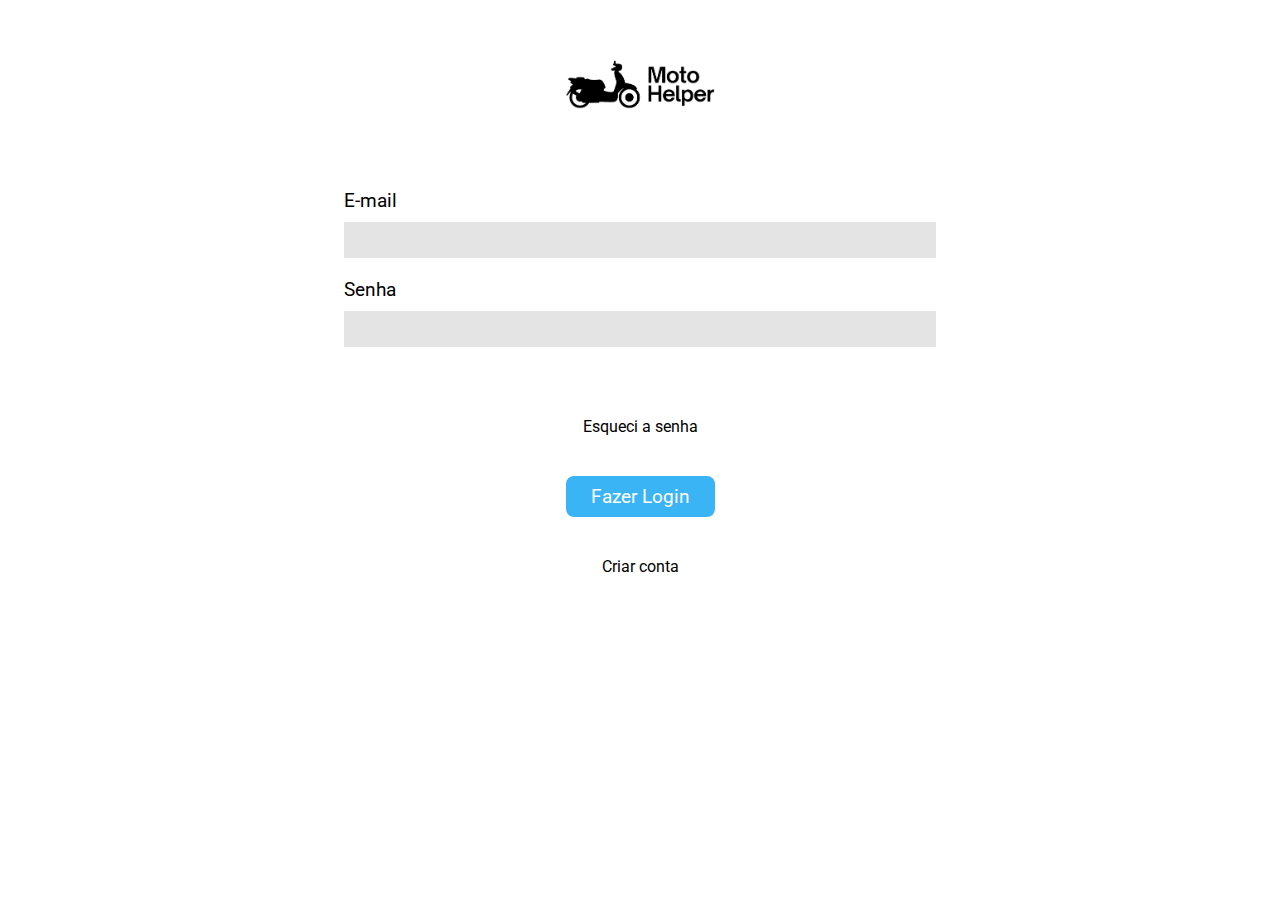
<file: src/pages/index.html>
<!DOCTYPE html>
<html lang="pt-BR">
<head>
    <meta charset="UTF-8">
    <meta http-equiv="X-UA-Compatible" content="IE=edge">
    <meta name="viewport" content="width=device-width, initial-scale=1.0">
    <title>Login</title>
    <link rel="stylesheet" href="../styles/login.css">
</head>
<body>
    <main>
        <img src="../assets/logo/moto-texto.png" alt="Moto Helper" id="logo">
        <form action="#">
            <div class="field">
                <label for="email">E-mail</label><br>
                <input type="text" id="email" name="email"><br>
            </div>

            <div class="field">
                <label for="password">Senha</label><br>
                <input type="password" id="password" name="password"><br>
            </div>
            
            <div class="buttons">
                <a href="#">Esqueci a senha</a>
                <a href="#" class="login-btn">Fazer Login</a>
                <a href="./register1.html">Criar conta</a>
            </div>
        </form>
    </main>
</body>
</html>
</file>
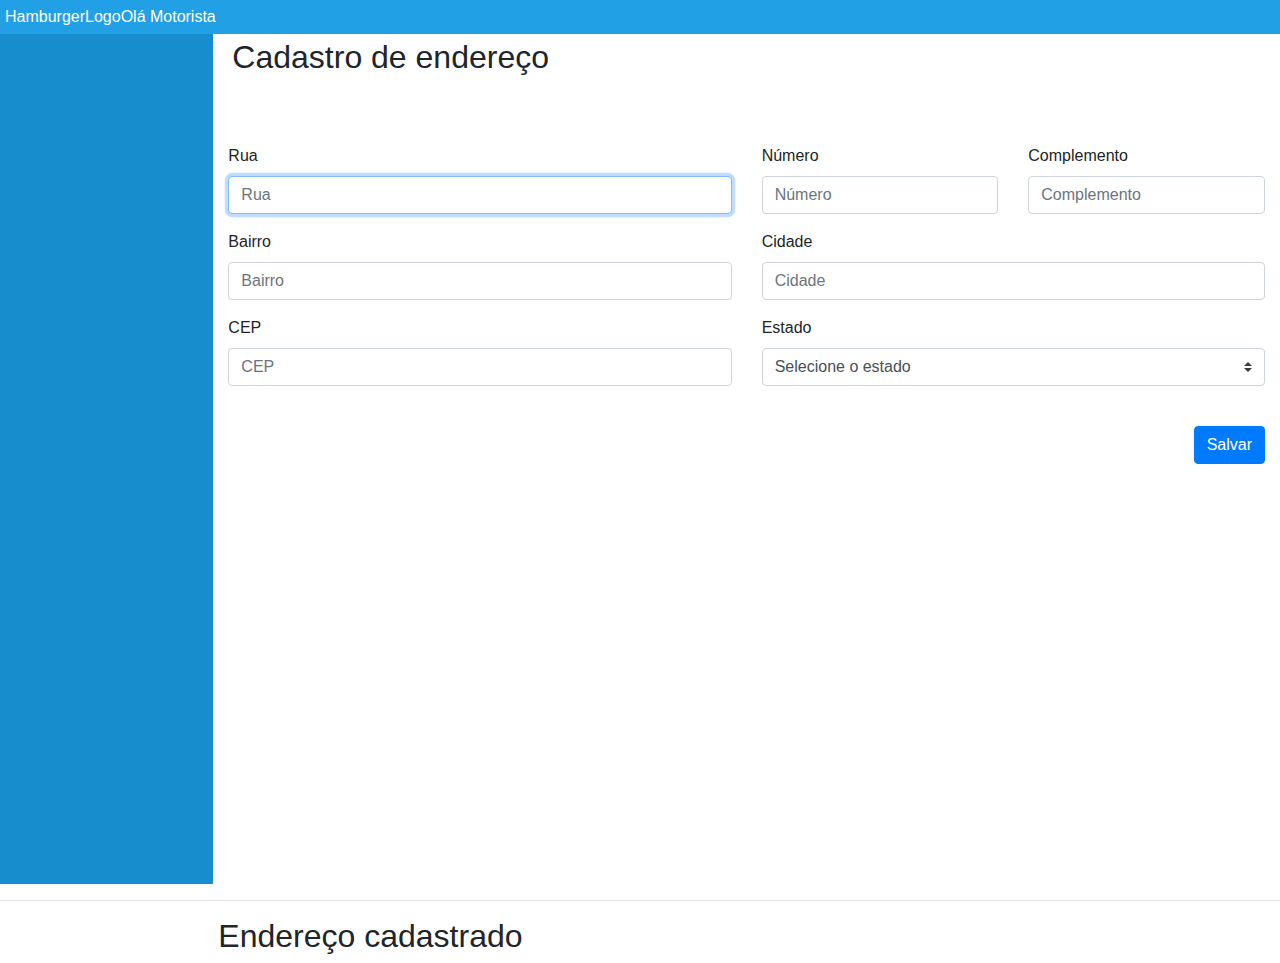
<file: src/pages/cadastroEndereco.html>
<!DOCTYPE html>
<html lang="pt-br">
  <head>
    <meta charset="UTF-8" />
    <meta name="viewport" content="width=device-width, initial-scale=1.0" />
    <meta http-equiv="X-UA-Compatible" content="ie=edge" />
    <title>Aplicação Web - Revisão de motos</title>
    <!-- Bootstrap CSS -->
    <link
      rel="stylesheet"
      href="https://stackpath.bootstrapcdn.com/bootstrap/4.3.1/css/bootstrap.min.css"
      integrity="sha384-ggOyR0iXCbMQv3Xipma34MD+dH/1fQ784/j6cY/iJTQUOhcWr7x9JvoRxT2MZw1T"
      crossorigin="anonymous"
    />
	<link rel="stylesheet" href="../assets/css/style.css">
  </head>
  <body>
    <!-- *********************************************-->
  	<header class="menu">
  		<div class="menu__link">
    		<span>Hamburger</span>
    		<span>Logo</span>
    		<span>Olá Motorista</span>
  		</div>
  		
  		<div class="perfil"></div>
  	</header>
  <!-- *********************************************-->

<div class="container-fluid principal">
  <div class="row">
   
        <div class="aside col-2">
      
        </div>  
  
    
        <div class="container col-10">

            <div class="container p-1">
                    <h2>Cadastro de endereço</h2>
                    
             </div>
          
        <form class="row py-2">

            <div class="container p-3">
                <div class="row">

                </div>
            </div>        
                
                <div class="col-6 py-2">
                    <div class="py-2">
                        <label for="" class="form-label">Rua</label>
                        <input type="text" class="form-control" id="rua" placeholder="Rua" autofocus>
                    </div>
                    <div class="py-2">
                        <label for="" class="form-label">Bairro</label>
                        <input type="text" class="form-control" id="bairro" placeholder="Bairro">
                    </div>
                    <div class="py-2"> 
                        <label for="" class="form-label">CEP</label>
                        <input type="text" class="form-control" id="cep" placeholder="CEP">
                    </div>
                </div>

                <div class="col-6 py-2">
                    <div class="row">
                        <div class="col-6 py-2">
                            <label for="" class="form-label">Número</label>
                            <input type="text" class="form-control" id="numero" placeholder="Número">
                        </div>

                        <div class="col-6 py-2">
                            <label for="" class="form-label">Complemento</label>
                            <input type="text" class="form-control" id="complemento" placeholder="Complemento">
                        </div>
                    </div>
                    <div class="py-2">
                        <label for="" class="form-label">Cidade</label>
                        <input type="text" class="form-control" id="cidade" placeholder="Cidade">
                    </div>

                    <div class="py-2">
                        <label for="" class="form-label">Estado</label>
                        
                        <select  class="custom-select" id="estados" aria-label="Default select example">
                            <option selected>Selecione o estado</option>
                            <option value="MG">MG</option>
                            <option value="PR">PR</option>
                            <option value="RJ">RJ</option>
                            <option value="SP">SP</option>
                            <option value="TO">TO</option>
                          </select>
                    </div>
                </div>
            </form>
        <div class="d-grid gap-2 d-md-flex justify-content-md-end">
            <button class="btn btn-primary mt-3" onclick="addEnd()">
                Salvar
            </button>
        </div>
        
    </div>

        
        
    </div>
         
        </div>

        
    </div>

  </div>

  <hr />

  <div>
    
    <div class="row">
        <div class="col-8 mx-auto">
            <div class="end list-group list-group-flush">
                <h2>Endereço cadastrado</h2>
            </div>
        </div>
    </div>
  </div>
  
<script src="../assets/js/cadend.js"></script>
  
  <!-- Bootstrap JS -->
  <script
    src="https://code.jquery.com/jquery-3.3.1.slim.min.js"
    integrity="sha384-q8i/X+965DzO0rT7abK41JStQIAqVgRVzpbzo5smXKp4YfRvH+8abtTE1Pi6jizo"
    crossorigin="anonymous"
  ></script>
  <script
    src="https://cdnjs.cloudflare.com/ajax/libs/popper.js/1.14.7/umd/popper.min.js"
    integrity="sha384-UO2eT0CpHqdSJQ6hJty5KVphtPhzWj9WO1clHTMGa3JDZwrnQq4sF86dIHNDz0W1"
    crossorigin="anonymous"
  ></script>
  <script
    src="https://stackpath.bootstrapcdn.com/bootstrap/4.3.1/js/bootstrap.min.js"
    integrity="sha384-JjSmVgyd0p3pXB1rRibZUAYoIIy6OrQ6VrjIEaFf/nJGzIxFDsf4x0xIM+B07jRM"
    crossorigin="anonymous"
  ></script>    
  </body>
</html>
</file>
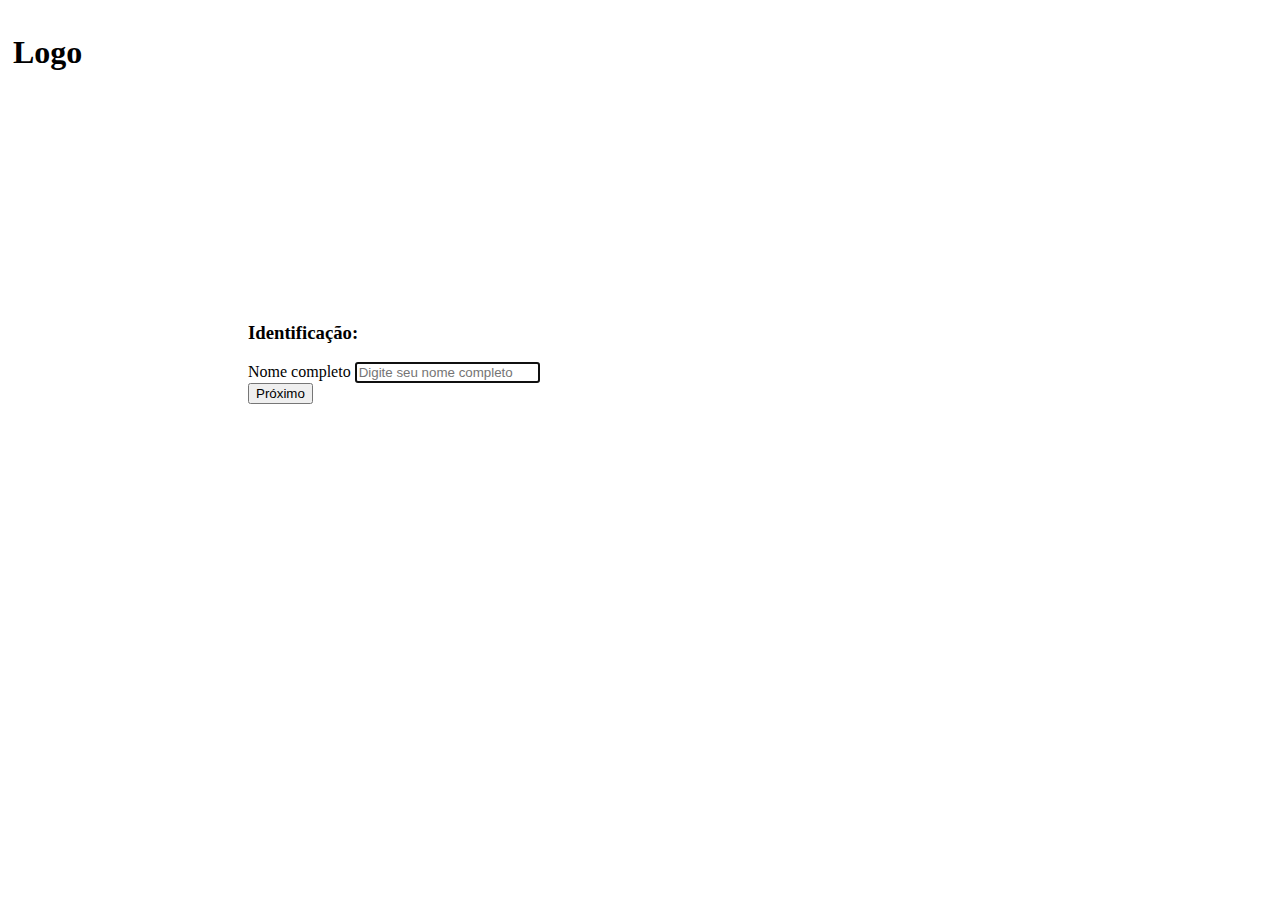
<file: src/pages/identificacao.html>
<!DOCTYPE html>
<html lang="pt-br">

<head>
  <meta charset="UTF-8">
  <meta http-equiv="X-UA-Compatible" content="IE=edge">
  <meta name="viewport" content="width=device-width, initial-scale=1.0">
  <title>Aplicação Web - Revisão de motos</title>
  <link href="https://cdn.jsdelivr.net/npm/bootstrap@5.0.2/dist/css/bootstrap.min.css" rel="stylesheet"
    integrity="sha384-EVSTQN3/azprG1Anm3QDgpJLIm9Nao0Yz1ztcQTwFspd3yD65VohhpuuCOmLASjC" crossorigin="anonymous">
  <link rel="stylesheet" href="../assets/css/style.css">

</head>

<body>

  <header class="header">
    <h1 class="header-logo text-center m-2">Logo</h1>
  </header>

  <section class="container-principal">
    <div class="box">
      <div class="container">
        <div class="row p-3">
          <h3>Identificação:</h3>
        </div>

        <div class="container">
          <form class="row">
            <div class="mb-3">
              <label for="#" class="form-label">Nome completo</label>
              <input type="text" class="form-control form-tamanho" id="nome" placeholder="Digite seu nome completo"
                autofocus>
            </div>

          </form>

          <div class="d-grid gap-2 d-md-flex justify-content-md-end">
            <button class="btn btn-primary mt-3" onclick="salvar()">
               Próximo
            </button>
          </div>
        </div>
      </div>
    </div>
  </section>


<script src="../assets/js/nome.js"></script>
</body>

</html>
</file>
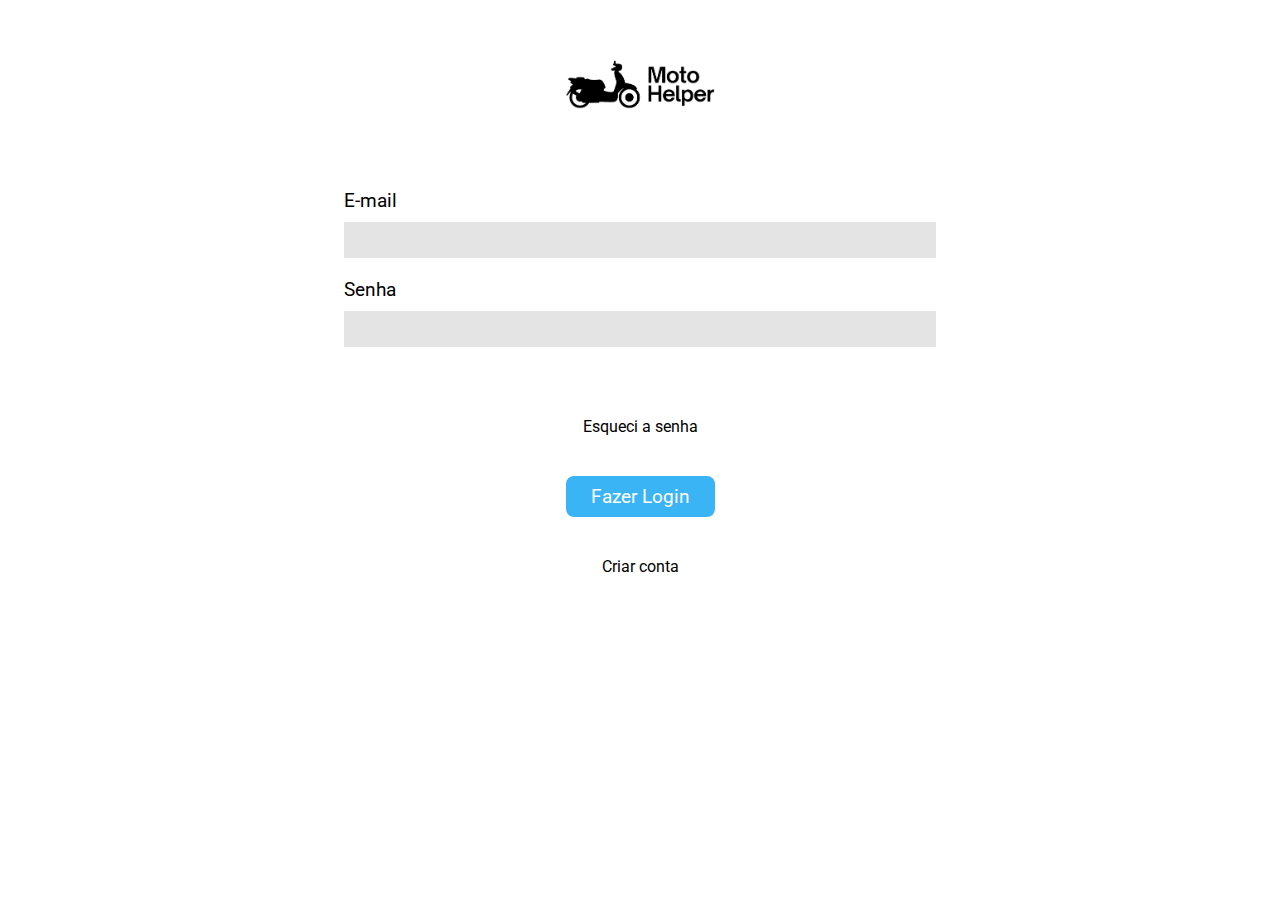
<file: src/pages/login.html>
<!DOCTYPE html>
<html lang="pt-BR">
<head>
    <meta charset="UTF-8">
    <meta http-equiv="X-UA-Compatible" content="IE=edge">
    <meta name="viewport" content="width=device-width, initial-scale=1.0">
    <title>Login</title>
    <link rel="stylesheet" href="../styles/login.css">
</head>
<body>
    <main>
        <img src="../assets/logo/moto-texto.png" alt="Moto Helper" id="logo">
        <form action="#">
            <div class="field">
                <label for="email">E-mail</label><br>
                <input type="text" id="email" name="email"><br>
            </div>

            <div class="field">
                <label for="password">Senha</label><br>
                <input type="password" id="password" name="password"><br>
            </div>
            
            <div class="buttons">
                <a href="#">Esqueci a senha</a>
                <a href="./register1.html" class="login-btn">Fazer Login</a>
                <a href="#">Criar conta</a>
            </div>
        </form>
    </main>
</body>
</html>
</file>
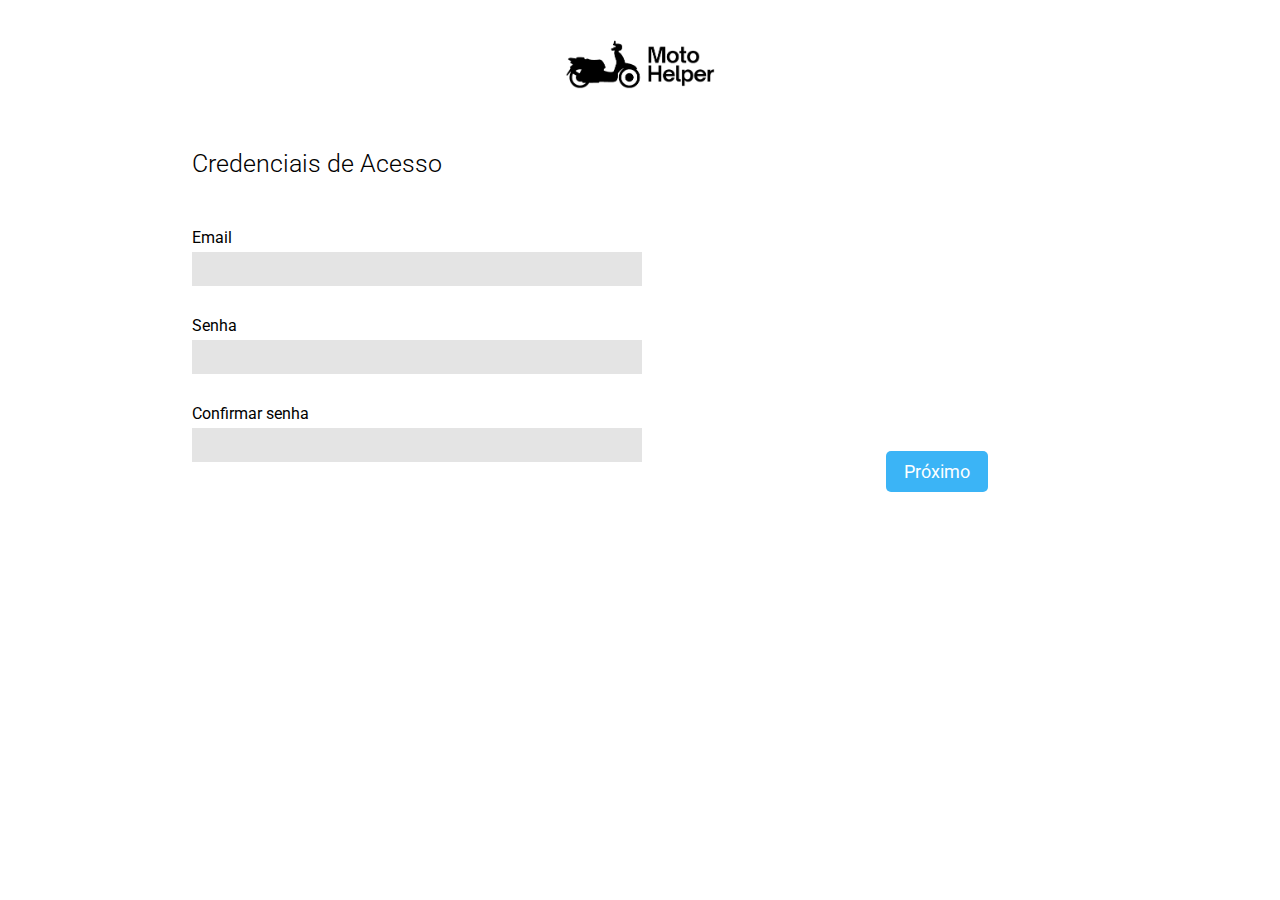
<file: src/pages/register1.html>
<!DOCTYPE html>
<html lang="pt-BR">
<head>
    <meta charset="UTF-8">
    <meta http-equiv="X-UA-Compatible" content="IE=edge">
    <meta name="viewport" content="width=device-width, initial-scale=1.0">
    <title>Cadastro</title>
    <link rel="stylesheet" href="../styles/register1.css">
</head>
<body>
    <img src="../assets/logo/moto-texto.png" alt="Moto Helper" id="logo">
    <section>
        <h1>Credenciais de Acesso</h1>
        <form action="/">
            <label for="userEmail">Email</label>
            <input type="email" id="userEmail">

            <label for="userEmail">Senha</label>
            <input type="password" id="userEmail">

            <label for="userEmail">Confirmar senha</label>
            <input type="password" id="userEmail">

            <a href="./register2.html">Próximo</a>
        </form>
    </section>
</body>
</html>
</file>
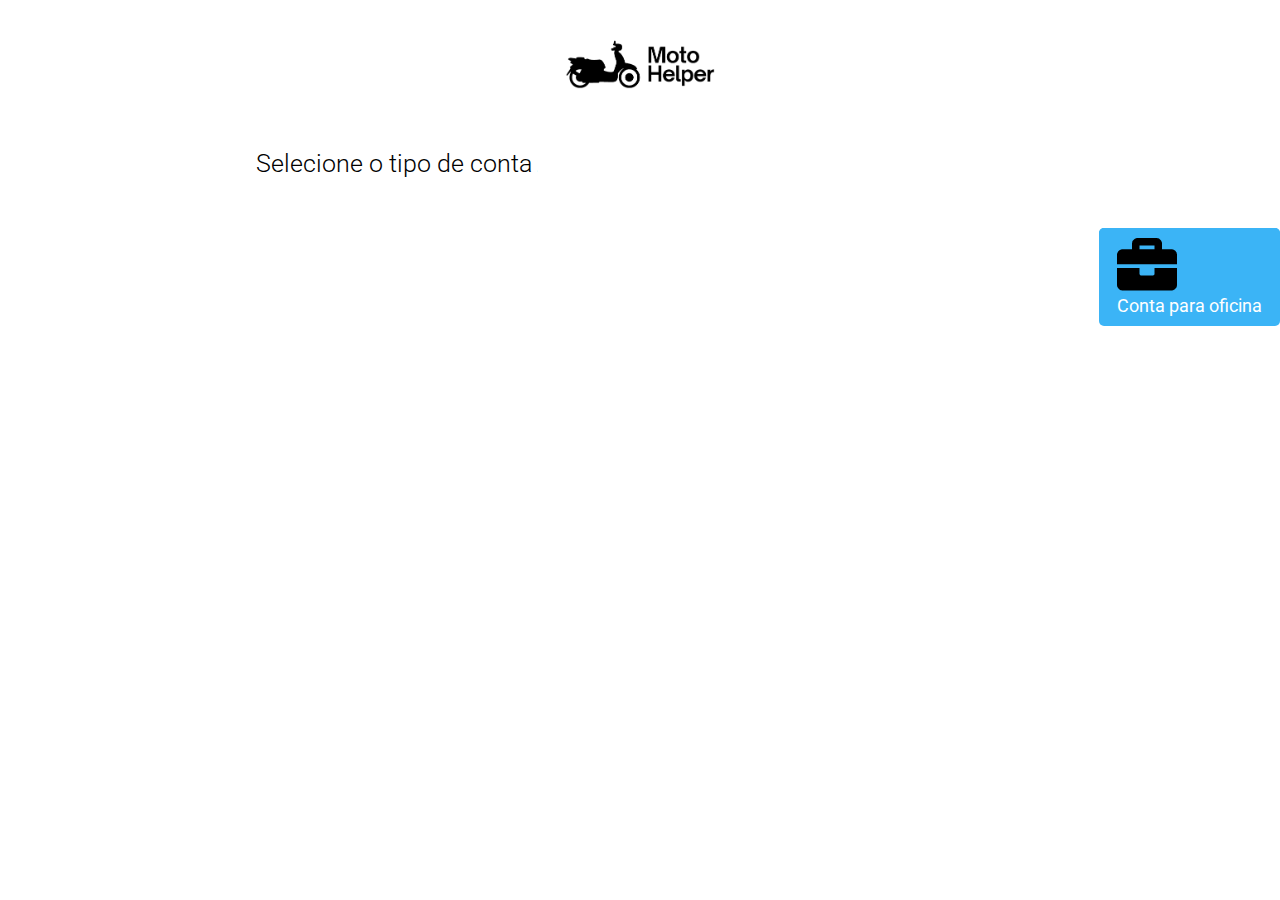
<file: src/pages/register2.html>
<!DOCTYPE html>
<html lang="pt-BR">
<head>
    <meta charset="UTF-8">
    <meta http-equiv="X-UA-Compatible" content="IE=edge">
    <meta name="viewport" content="width=device-width, initial-scale=1.0">
    <title>Cadastro</title>
    <link rel="stylesheet" href="../styles/register2.css">
</head>
<body>
    <img src="../assets/logo/moto-texto.png" alt="Moto Helper" id="logo">
    <section>
        <h1>Selecione o tipo de conta</h1>

        <a href="./register3-user.html">
            <div class="form-button">
                <img src="../assets/icons/bike.png" alt="Moto">
                <p>Conta para cliente</p>
            </div>
        </a>

        <a href="./register3-office.html">
            <div class="form-button">
                <img src="../assets/icons/job.png" alt="Oficina">
                <p>Conta para oficina</p>
            </div>
        </a>
    </section>
</body>
</html>
</file>
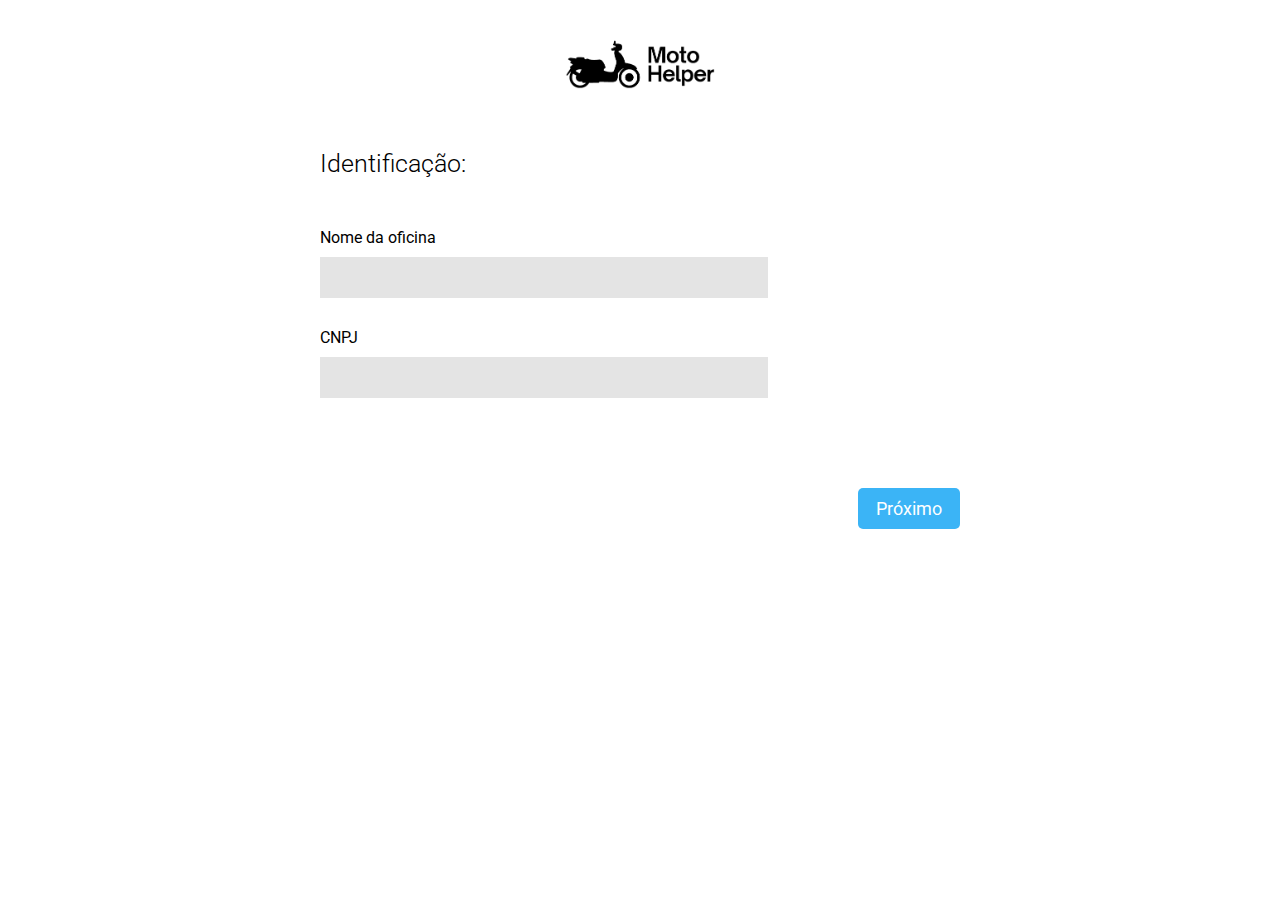
<file: src/pages/register3-office.html>
<!DOCTYPE html>
<html lang="pt-BR">
<head>
    <meta charset="UTF-8">
    <meta http-equiv="X-UA-Compatible" content="IE=edge">
    <meta name="viewport" content="width=device-width, initial-scale=1.0">
    <title>Cadastro</title>
    <link rel="stylesheet" href="../styles/register4.css">
</head>
<body>
    <img src="../assets/logo/moto-texto.png" alt="Moto Helper" id="logo">
    <section>
        <h1>Identificação:</h1>

        <form action="/">
            <label for="">Nome da oficina</label>
            <input type="text">

            <label for="">CNPJ</label>
            <input type="text">
        </form>

        <a href="./registerEnd.html">
            <div class="form-button">Próximo</div>
        </a>
    </section>
</body>
</html>
</file>
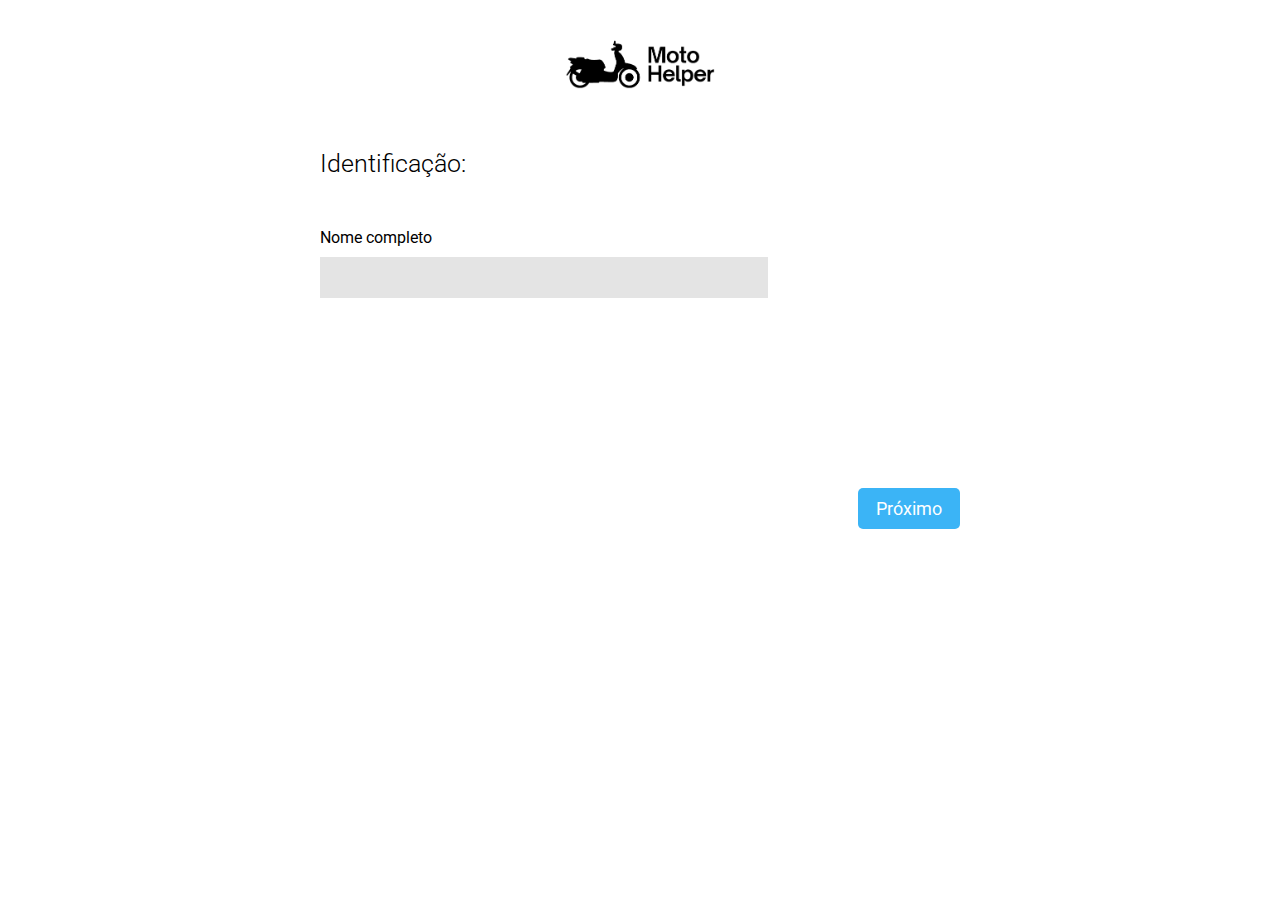
<file: src/pages/register3-user.html>
<!DOCTYPE html>
<html lang="pt-BR">
<head>
    <meta charset="UTF-8">
    <meta http-equiv="X-UA-Compatible" content="IE=edge">
    <meta name="viewport" content="width=device-width, initial-scale=1.0">
    <title>Cadastro</title>
    <link rel="stylesheet" href="../styles/register3.css">
</head>
<body>
    <img src="../assets/logo/moto-texto.png" alt="Moto Helper" id="logo">
    <section>
        <h1>Identificação:</h1>

        <form action="/">
            <label for="">Nome completo</label>
            <input type="text">
        </form>

        <a href="./registerEnd.html">
            <div class="form-button">Próximo</div>
        </a>
    </section>
</body>
</html>
</file>
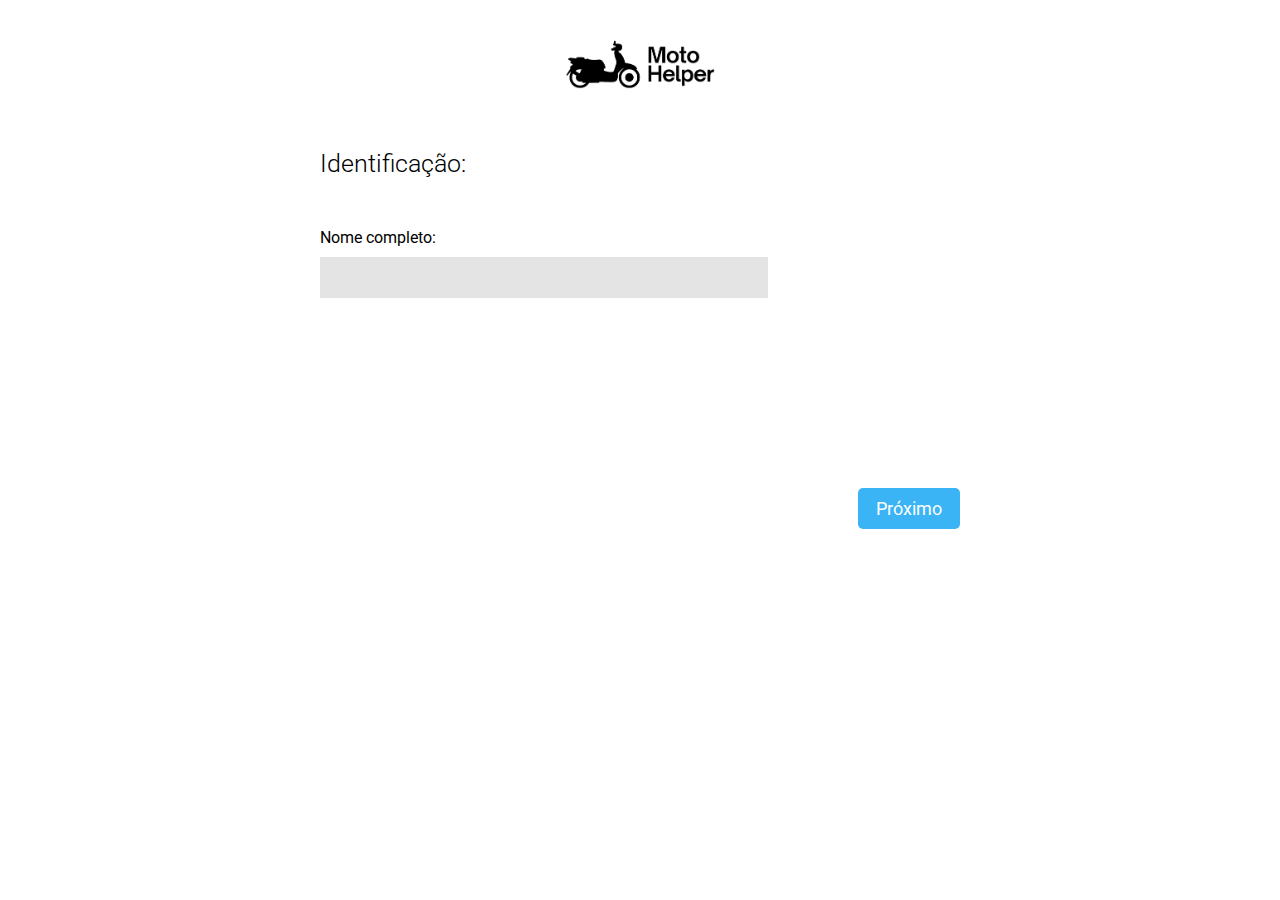
<file: src/pages/register3.html>
<!DOCTYPE html>
<html lang="pt-BR">
<head>
    <meta charset="UTF-8">
    <meta http-equiv="X-UA-Compatible" content="IE=edge">
    <meta name="viewport" content="width=device-width, initial-scale=1.0">
    <title>Cadastro</title>
    <link rel="stylesheet" href="../styles/register3.css">
</head>
<body>
    <img src="../assets/logo/moto-texto.png" alt="Moto Helper" id="logo">
    <section>
        <h1>Identificação:</h1>

        <form action="">
            <label for="">Nome completo:</label>
            <input type="text">
        </form>

        <a href="#">
            <div class="form-button">Próximo</div>
        </a>
    </section>
</body>
</html>
</file>
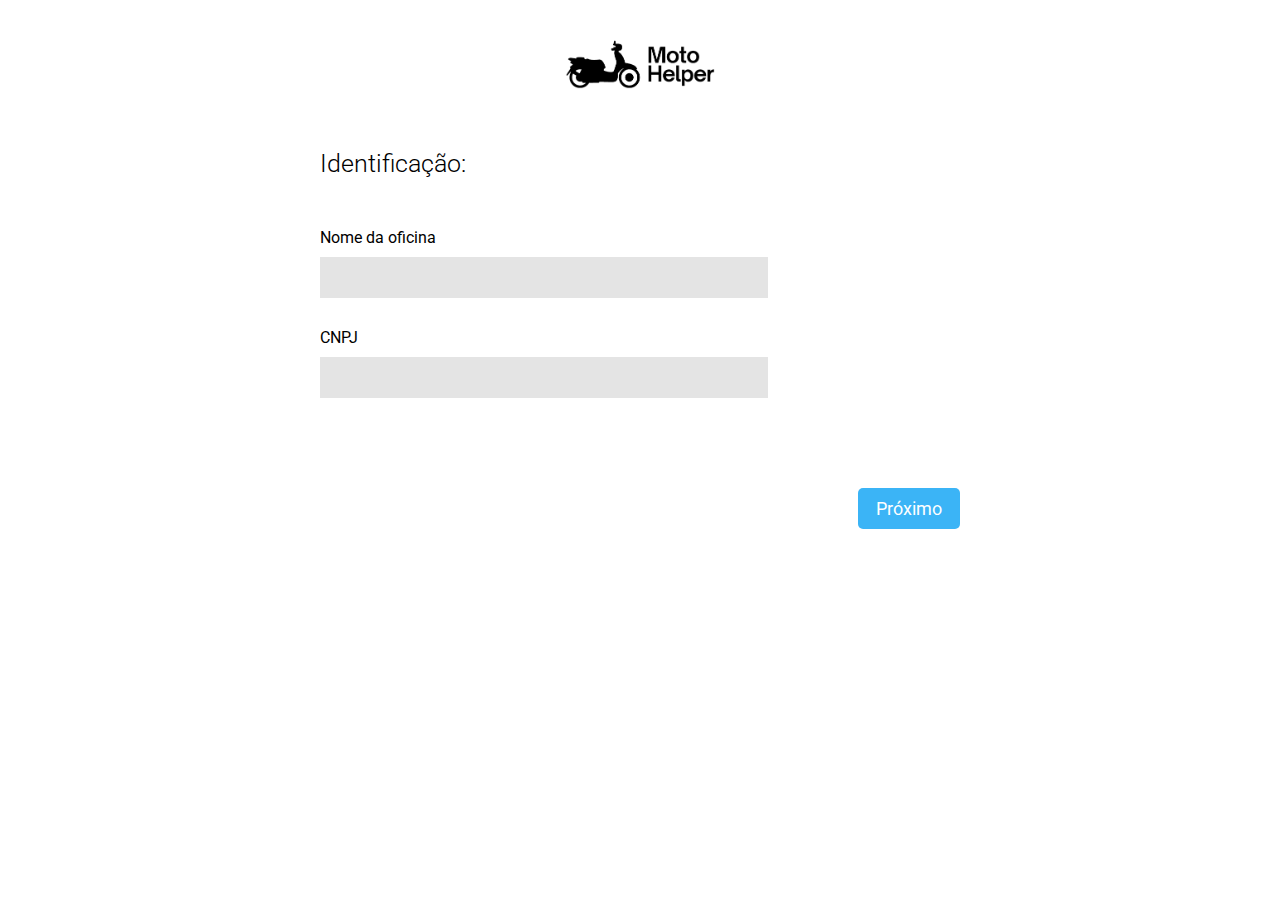
<file: src/pages/register4.html>
<!DOCTYPE html>
<html lang="pt-BR">
<head>
    <meta charset="UTF-8">
    <meta http-equiv="X-UA-Compatible" content="IE=edge">
    <meta name="viewport" content="width=device-width, initial-scale=1.0">
    <title>Cadastro</title>
    <link rel="stylesheet" href="../styles/register4.css">
</head>
<body>
    <img src="../assets/logo/moto-texto.png" alt="Moto Helper" id="logo">
    <section>
        <h1>Identificação:</h1>

        <form action="/">
            <label for="">Nome da oficina</label>
            <input type="text">

            <label for="">CNPJ</label>
            <input type="text">
        </form>

        <a href="#">
            <div class="form-button">Próximo</div>
        </a>
    </section>
</body>
</html>
</file>
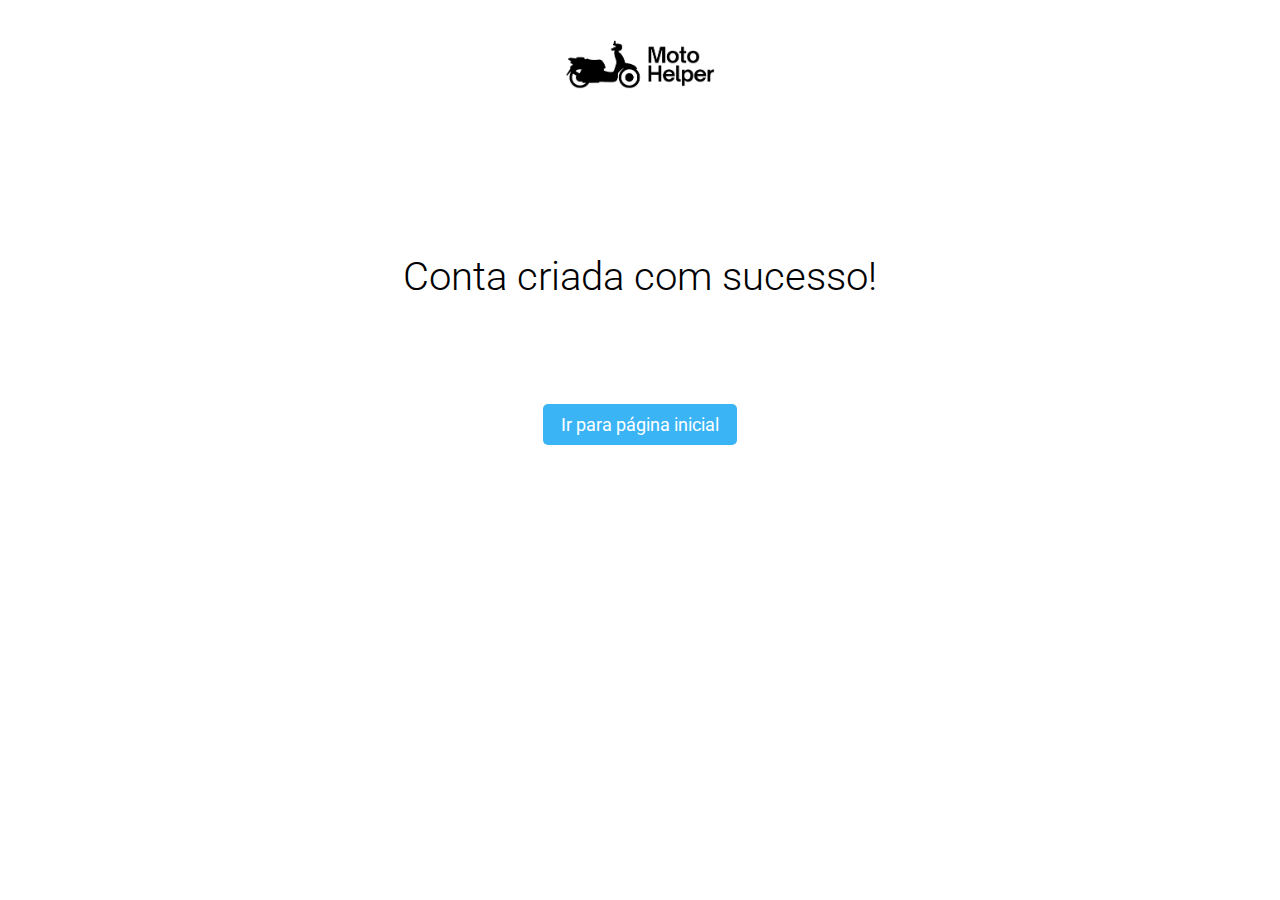
<file: src/pages/registerEnd.html>
<!DOCTYPE html>
<html lang="pt-BR">
<head>
    <meta charset="UTF-8">
    <meta http-equiv="X-UA-Compatible" content="IE=edge">
    <meta name="viewport" content="width=device-width, initial-scale=1.0">
    <title>Cadastro</title>
    <link rel="stylesheet" href="../styles/registerEnd.css">
</head>
<body>
    <img src="../assets/logo/moto-texto.png" alt="Moto Helper" id="logo">
    <section>
        <h1>Conta criada com sucesso!</h1>

        <a href="./index.html">
            <div class="form-button">Ir para página inicial</div>
        </a>
    </section>
</body>
</html>
</file>
<file: src/styles/login.css>
@import url('https://fonts.googleapis.com/css2?family=Roboto:wght@400;500;700;900&display=swap');
@import url('logo.css');

* {
    margin: 0;
    padding: 0;
    box-sizing: border-box;
}

body {
    font-family: 'Roboto', sans-serif;
}

main {
    min-height: 100vh;
    width: 100%;
    display: flex;
    align-items: center;
    flex-direction: column;
}

#logo {
    margin-top: 60px;
    margin-bottom: 60px;
}

form label {
    font-size: 1.2rem;
}

form input[type="text"],
form input[type="password"] {
    outline: none;
    border: none;
    background-color: #E4E4E4;
    font-size: 0.9rem;
    width: 592px;
    margin-top: 10px;
    padding: 10px;
}

form .field {
    margin-top: 20px;
}

form .login-btn {
    display: block;
    color: #ffffff;
    background-color: #3BB4F6;
    font-size: 1.2rem;
    border: none;
    border-radius: 8px;
    padding: 9px 25px;
    margin: 2.5rem 0;
    cursor: pointer;
}

form .buttons {
    margin-top: 70px;
    display: flex;
    flex-direction: column;
    align-items: center;
}

form a {
    color: inherit;
    text-decoration: none;
}
</file>
<file: src/assets/css/style.css>
header {
    padding: 5px;
}

.menu {
	display: flex;
	background-color: #21A0E6;
	justify-content: space-between;
}

.menu__link {
    display: flex;
    align-items: center;
    color: #fff;
}

.text-perfil{
    color: #fff;
}
.aside {
	display: flex;
    height: calc(100vh - 50px);
    background-color: #178DCE;
    width: 265px;
    padding: 0 15px 0 15px;
    flex-direction: column;
    justify-content: space-between;
}

.aside ul{
    list-style: none;
    margin: 0;     
}


.aside ul li{
    padding: 20px 0 20px 0;
    position: relative;
    background-color: #178DCE;   
    border-bottom: 1px solid #bdc3c7; 
}

.aside ul li a {
    color: #fff;
    text-decoration: none;
}


.aside ul li a span {
    margin-right: 10px;
}

.perfil {
	display: flex;
	align-items: center;
}

.perfil__img {
    height: 50px;
	width: 50px;
	border-radius: 50%;
}

main{
	display: inline-block;

}

.principal {
	height: calc(100vh - 50px);
}


.container-principal {
    width: 100vw;
    height: 90vh;
    display: flex;
    flex-direction: row;
    justify-content: center;
    align-items: center;
}

.box {
    width: 800px;
    height: 400px;
    background: #fff;
   /* box-shadow: 1px 1px 1px 1px rgba(0, 0, 0, 0.1);*/
}

.btn-color {
    background-color: #21A0E6;
    
}

.btn-group {
	width: 50px;
	margin: 5px;
}

.tabela-topo {
    border-right: 3px solid #fff;
}
</file>
<file: src/styles/register1.css>
@import url('https://fonts.googleapis.com/css2?family=Roboto:wght@400;500;700;900&display=swap');
@import url('reset.css');
@import url('logo.css');

/* main {
    min-height: 100vh;
    width: 100%;
    display: flex;
    align-items: center;
    flex-direction: column;
} */
/* 
body {
    display: block;
    height: 100vh;
    width: 100%;
    background-color: red;
} */

#logo {
    display: block;
    margin: 40px auto 60px;
}

h1 {
    font-size: 25px;
    font-weight: 300;
    margin-bottom: 50px;
}

section {
    width: 70vw;
    margin: auto;
}

form {
    position: relative;
}

label {
    display: block;
    margin-bottom: 5px;
}

input {
    margin-bottom: 30px;
    border: 0;
    padding: 8px;
    font-size: 16px;
    outline: 0;
    width: 450px;
    background-color: #e4e4e4;
}

a {
    position: absolute;
    right: 0;
    bottom: 0;
    margin-right: 100px;
    padding: 10px 18px;
    border-radius: 5px;
    background-color: #3BB4F6;
    color: #fff;
    font-size: 18px;
    text-decoration: none;
}

a:hover {
    background-color: #36a0da;
    cursor: pointer;
}
</file>
<file: src/styles/register2.css>
@import url('https://fonts.googleapis.com/css2?family=Roboto:wght@400;500;700;900&display=swap');
@import url('reset.css');
@import url('logo.css');

#logo {
    display: block;
    margin: 40px auto 60px;
}


h1 {
    font-size: 25px;
    font-weight: 300;
    margin-bottom: 50px;
}

section {
    width: 60vw;
    margin: auto;
}

form {
    position: relative;
}

label {
    display: flex;
    justify-content: center;
    align-items: center;
    margin-bottom: 5px;
    width: 550px;
    background-color: #E4E4E4;
    padding: 10px;
    border: 1px solid black;
    margin-bottom: 50px;
}

label img {
    display: inline-block;
    width: 60px;
    height: 35px;
    object-fit: contain;
}

.image-container {
    display: flex;
    margin-right: 50px;
}

input {
    border: 0;
    font-size: 16px;
    outline: 0;
    width: 450px;
    background-color: #e4e4e4;
}

input[type=radio] {
    visibility: hidden;
}

a {
    position: absolute;
    right: 0;
    padding: 10px 18px;
    border-radius: 5px;
    background-color: #3BB4F6;
    color: #fff;
    font-size: 18px;
    text-decoration: none;
}

a:hover {
    background-color: #36a0da;
    cursor: pointer;
}
</file>
<file: src/styles/register4.css>
@import url('https://fonts.googleapis.com/css2?family=Roboto:wght@400;500;700;900&display=swap');
@import url('reset.css');
@import url('logo.css');

#logo {
    display: block;
    margin: 40px auto 60px;
}

h1 {
    font-size: 25px;
    font-weight: 300;
    margin-bottom: 50px;
}

section {
    position: relative;
    height: 400px;
    width: 50vw;
    margin: auto;
}

form {
    position: relative;
    width: 50vw;
}

form label,
form input {
    display: block;
}

form label {
    margin-bottom: 10px;
}

form input {
    border: none;
    outline: none;
    font-size: 18px;
    background-color: #e4e4e4;
    margin-bottom: 30px;
    width: 70%;
    padding: 10px;
}

a {
    text-decoration: none;
}

.form-button {
    position: absolute;
    right: 0;
    bottom: 20px;
    width: fit-content;
    padding: 10px 18px;
    border-radius: 5px;
    background-color: #3BB4F6;
    color: #fff;
    font-size: 18px;
    text-decoration: none;
}

.form-button:hover {
    background-color: #36a0da;
    cursor: pointer;
}
</file>
<file: src/styles/register3.css>
@import url('https://fonts.googleapis.com/css2?family=Roboto:wght@400;500;700;900&display=swap');
@import url('reset.css');
@import url('logo.css');

#logo {
    display: block;
    margin: 40px auto 60px;
}

h1 {
    font-size: 25px;
    font-weight: 300;
    margin-bottom: 50px;
}

section {
    position: relative;
    height: 400px;
    width: 50vw;
    margin: auto;
}

form {
    position: relative;
    width: 50vw;
}

form label,
form input {
    display: block;
}

form label {
    margin-bottom: 10px;
}

form input {
    border: none;
    outline: none;
    font-size: 18px;
    background-color: #e4e4e4;
    width: 70%;
    padding: 10px;
}

a {
    text-decoration: none;
}

.form-button {
    position: absolute;
    right: 0;
    bottom: 20px;
    width: fit-content;
    padding: 10px 18px;
    border-radius: 5px;
    background-color: #3BB4F6;
    color: #fff;
    font-size: 18px;
    text-decoration: none;
}

.form-button:hover {
    background-color: #36a0da;
    cursor: pointer;
}
</file>
<file: src/styles/registerEnd.css>
@import url('https://fonts.googleapis.com/css2?family=Roboto:wght@400;500;700;900&display=swap');
@import url('reset.css');
@import url('logo.css');

#logo {
    display: block;
    margin: 40px auto 60px;
}

h1 {
    font-size: 40px;
    font-weight: 300;
    text-align: center;
}

section {
    height: 400px;
    width: 50vw;
    margin: auto;
    display: flex;
    flex-direction: column;
    justify-content: space-evenly;
    align-items: center;
}

a {
    text-decoration: none;
}

.form-button {
    width: fit-content;
    padding: 10px 18px;
    border-radius: 5px;
    background-color: #3BB4F6;
    color: #fff;
    font-size: 18px;
    text-decoration: none;
}

.form-button:hover {
    background-color: #36a0da;
    cursor: pointer;
}
</file>
